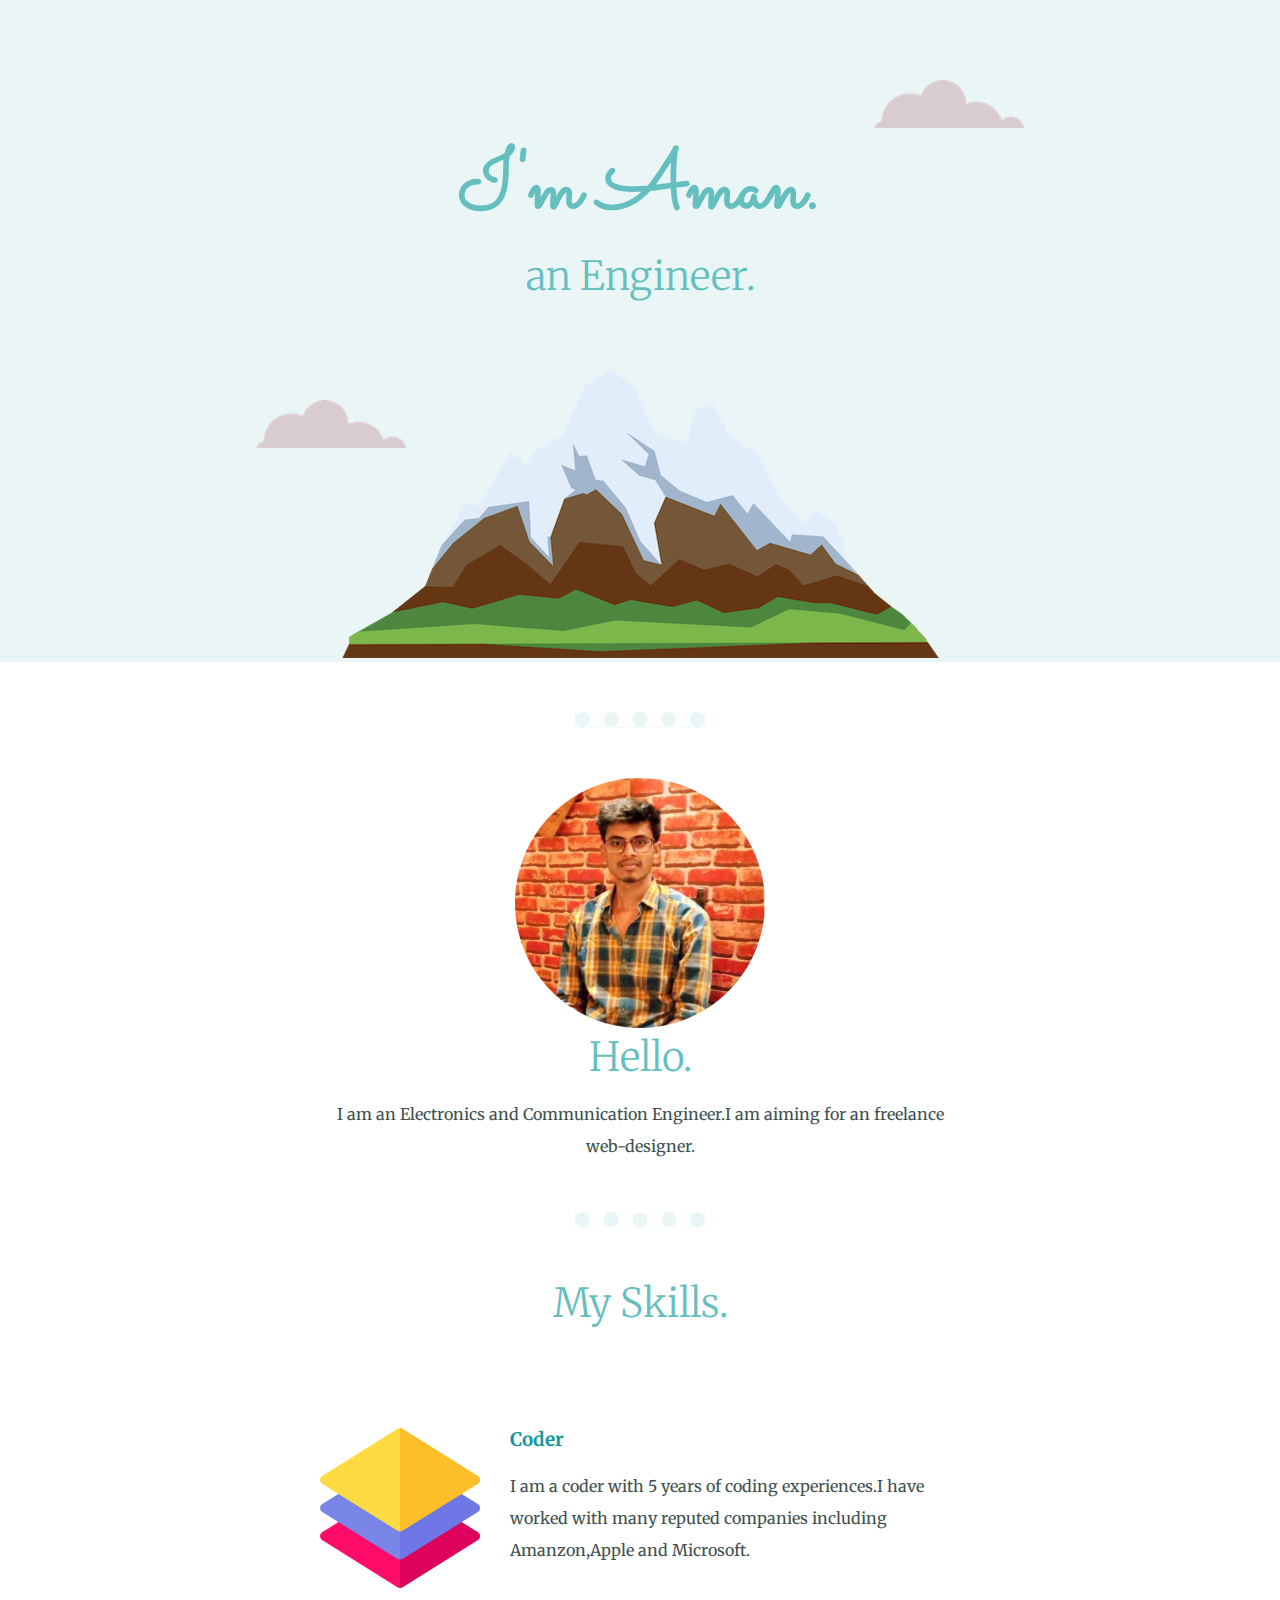
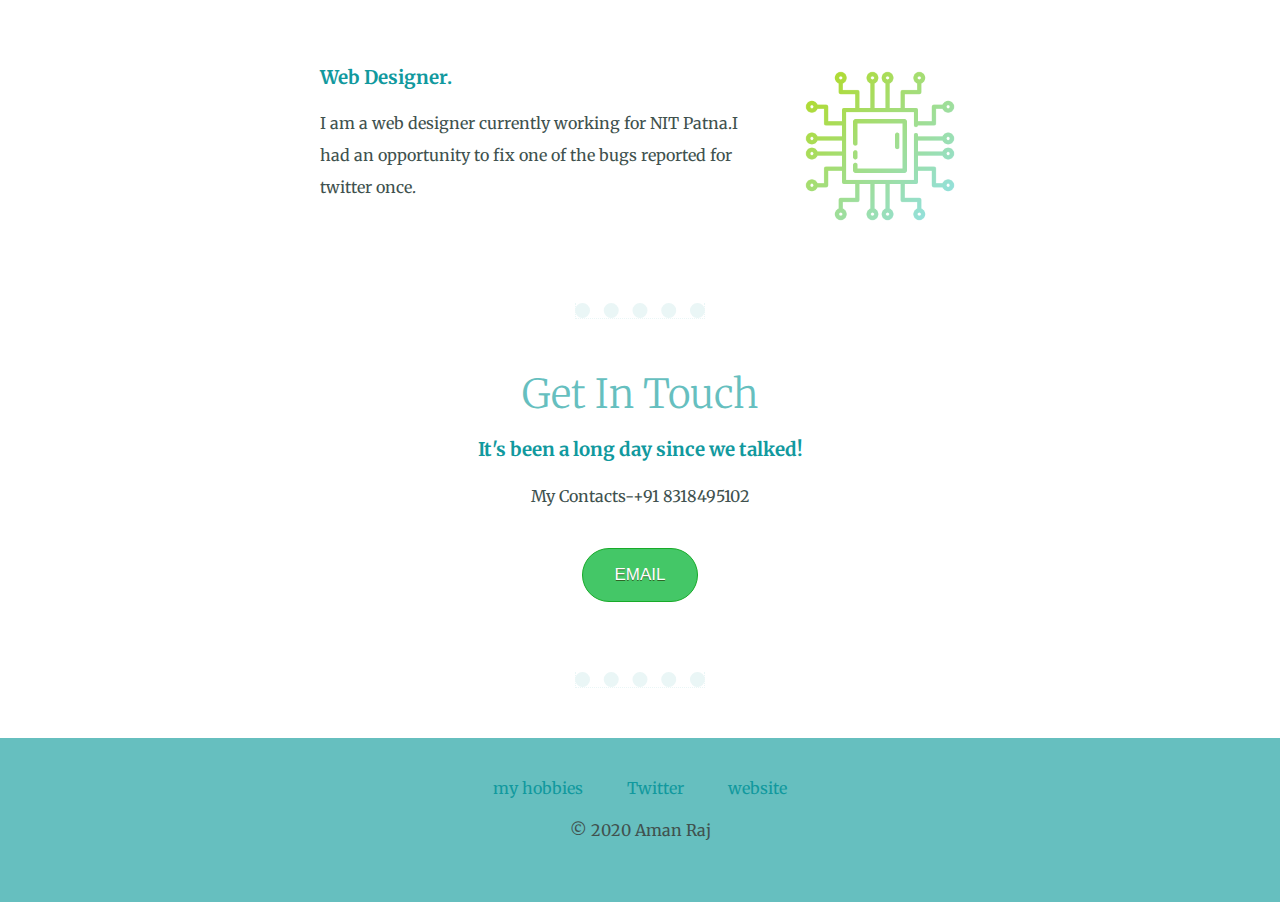
<file: index.html>
<!DOCTYPE html>
<html lang="en" dir="ltr">

<head>
  <meta charset="utf-8">
  <title>Aman Raj</title>
  <link rel="stylesheet" href="css/styles.css">
  <link rel="icon" href="favicon.ico">
  <link href="https://fonts.googleapis.com/css2?family=Merriweather:wght@300&display=swap" rel="stylesheet">
  <link href="https://fonts.googleapis.com/css2?family=Sacramento&display=swap" rel="stylesheet">
</head>

<body>
<div class="container1">
  <img class="img-cloud1" src="images/cloud.png" alt="cloud-png">
  <h1>
    I'm Aman.
  </h1>
  <h2> an Engineer.</h2>


  <img class="img-cloud2" src="images/cloud.png" alt="cloud-png">
  <img src="images/mountain.png" alt="mountain-img">
</div>

  <hr>
  <div class="middle-container">
    <div class="profile">
      <img src="images/amanraj.png" alt="Aman profile photo">
      <h2>Hello.</h2>
      <p>I am an Electronics and Communication Engineer.I am aiming for an freelance web-designer.</p>
    </div>
    <hr>
    <div class="skills">
      <h2>My Skills.</h2>
      <div class="skill-row">
        <img class="skillimg1" src="images/layers.png" alt="icon image">
        <h3>Coder</h3>
        <p class="p1">I am a coder with 5 years of coding experiences.I have worked with many reputed companies including Amanzon,Apple and Microsoft.</p>
      </div>
      <div class="skill-row">
        <img class="skillimg2" src="images/circuit.png" alt="web-design image">
        <h3>Web Designer.</h3>
        <p class="p2">I am a web designer currently working for NIT Patna.I had an opportunity to fix one of the bugs reported for twitter once.</p>
      </div>
    </div>
    <hr>
    <div class="contact-me">
      <h2>Get In Touch</h2>
      <h3>It's been a long day since we talked!</h3>
      <p>My Contacts-+91 8318495102</p>

      <a href="mailto:me.aman222k@gmail.com" class="myButton">EMAIL</a>
    </div>

<hr>

    <div class="lastcontainer">
      <a class="footer-link" href="https://aman222k.github.io/cv/myhobbies.html">my hobbies</a>

      <a class="footer-link" href="https://twitter.com/">Twitter</a>
      <a class="footer-link" href="https://aman222k.github.io/cv/">website</a>
      <p>© 2020 Aman Raj</p>
    </div>



</body>

</html>
</file>
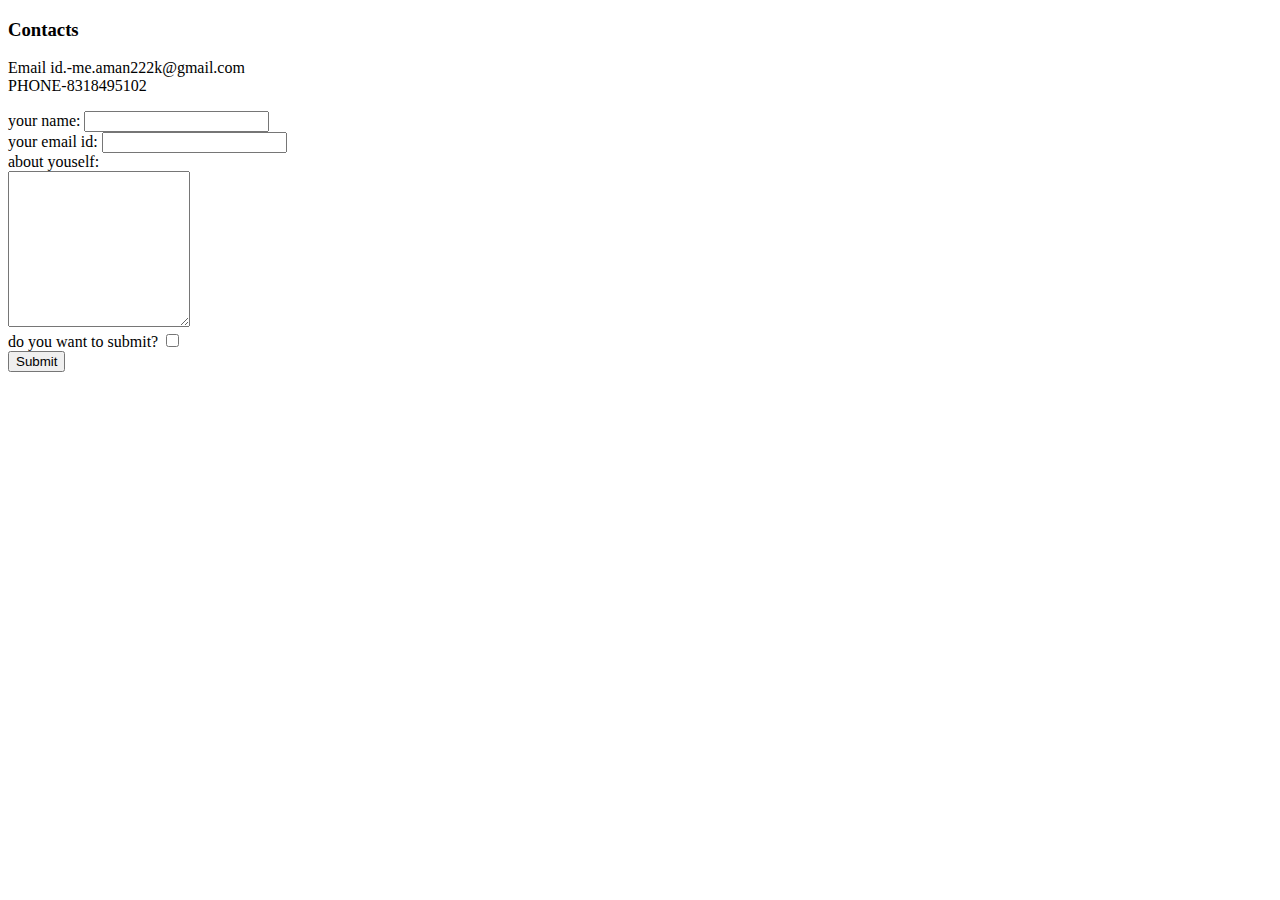
<file: contactme.html>
<!DOCTYPE html>
<html lang="en" dir="ltr">

<head>
  <meta charset="utf-8">
  <title>Contacts</title>

</head>

<body>
  <h3>Contacts</h3>
  <p>Email id.-me.aman222k@gmail.com
    <br>PHONE-8318495102</p>
  <form class="" action="mailto:me.aman222k@gmail.com" method="post" enctype="text/plain ">
    <label>your name:</label>
    <input type="text" name="ur name" value="">

    <br>
    <label>your email id:</label>
    <input type="email" name="youremail" value="">
    <br>
    <label>about youself:</label><br>
    <textarea name="about yourself" rows="10" cols="20"></textarea>
    <br><label for="">do you want to submit?</label>
    <input type="checkbox"><br>
    <input type="submit">

  </form>
</body>

</html>
</file>
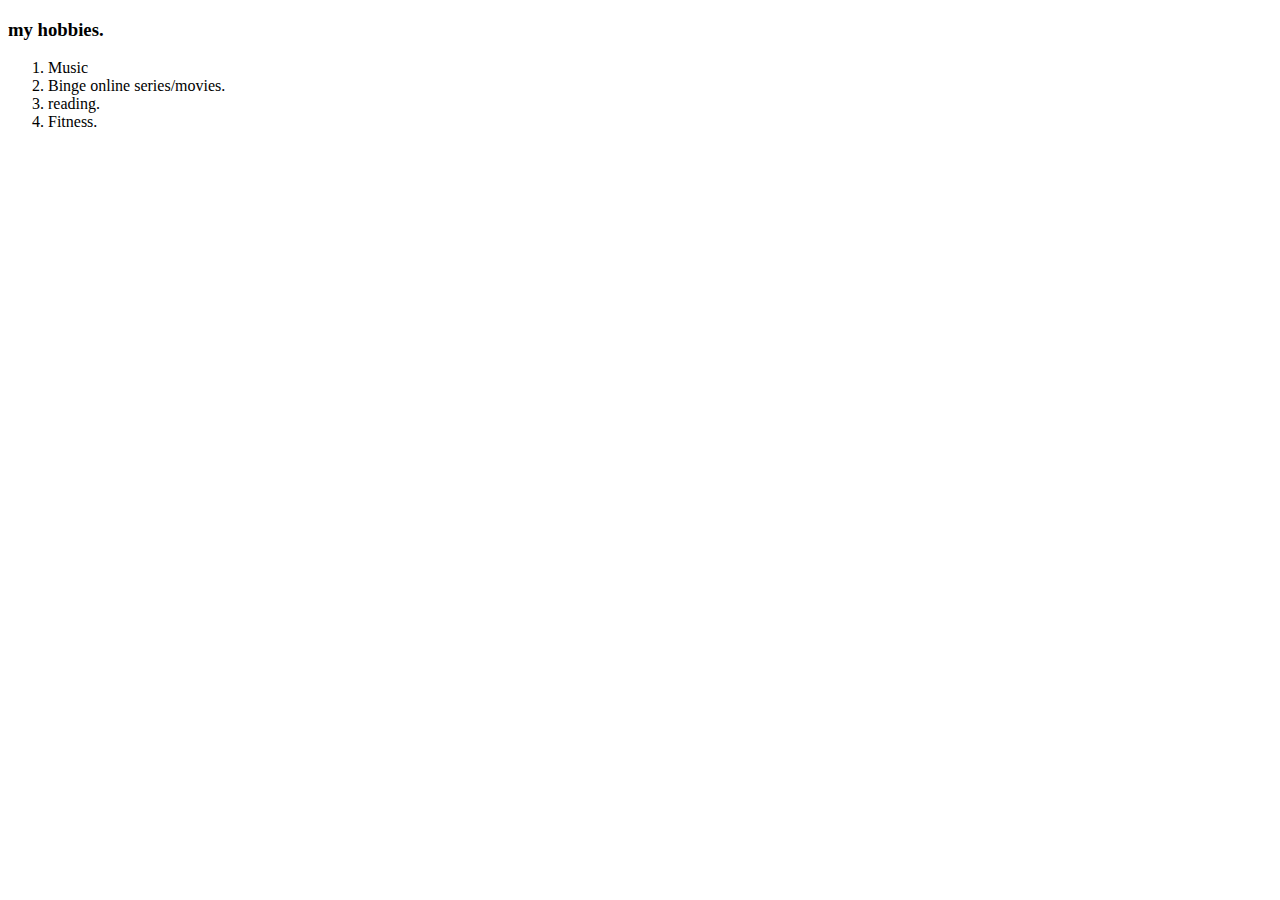
<file: myhobbies.html>
<!DOCTYPE html>
<html lang="en" dir="ltr">
  <head>
    <meta charset="utf-8">
    <title>My hobbies.  <h3>My hobbies</h3></title>

  </head>
  <body>
    <h3>my hobbies.</h3>
    <ol>
      <li>
        Music
      </li>
      <li>
        Binge online series/movies.
      </li>
      <li>
        reading.
      </li>
      <li>
        Fitness.
      </li>
    </ol>
  </body>
</html>
</file>
<file: css/styles.css>
h1 {
  margin-left: 0px;
  margin-top: 0px;
  position:relative;
  font-family: 'Sacramento', cursive;
   font-size: 5.2rem;
   margin-bottom: 0;
  color: #66BFBF;
}
h2{
  font-size: 2.5rem;
  margin-bottom: 0;
  margin-top: 0;
  color: #66BFBF;
  font-weight: lighter;;
}
h3{
  color: #11999E;

}
a{
  color: #11999E;
  margin:20px;
}
p{color: #40514E;
  position:relative;
  line-height: 2;

}
.container1{
    padding:130px 0 0 0;
  background-color: #EAF6F6;

}
.profile{
  width: 50%;
  margin:auto;
}
body {

  margin-left: 0;
  margin-right: 0;
  margin-top: 0px;
  text-align: center;

  font-family: 'Merriweather', serif;
}
hr{
  border-top: 15px;
  width:10%;
  color: #EAF6F6;
  border-style: dotted;
  margin:50px auto;
}
.img-cloud1 {
  position: absolute;
  top:80px;
  right:20%;
}

.img-cloud2 {
  position: absolute;
  top:400px;
  left:20%;
}
.skill-row{
  width:50% ;
  margin:100px auto 100px auto;
  text-align: left;

}



.skillimg1{
  width: 25%;
  float: left;
  margin-right: 30px;
}
.skillimg2{
  width: 25%;
  float:right;
  margin-left: 30px;}

.lastcontainer{
  background-color: #66BFBF;

  padding: 40px;
}
.footer-link{
  text-decoration: none;

}
.footer-link:hover{
color: #ffffff; 
}

.myButton {
	background-color:#44c767;
	border-radius:28px;
	border:1px solid #18ab29;
	display:inline-block;
	cursor:pointer;
	color:#ffffff;
	font-family:Arial;
	font-size:17px;
	padding:16px 31px;
	text-decoration:none;
	text-shadow:0px 1px 0px #2f6627;
}
.myButton:hover {
	background-color:#5cbf2a;
}
.myButton:active {
	position:relative;
	top:1px;
}
</file>
